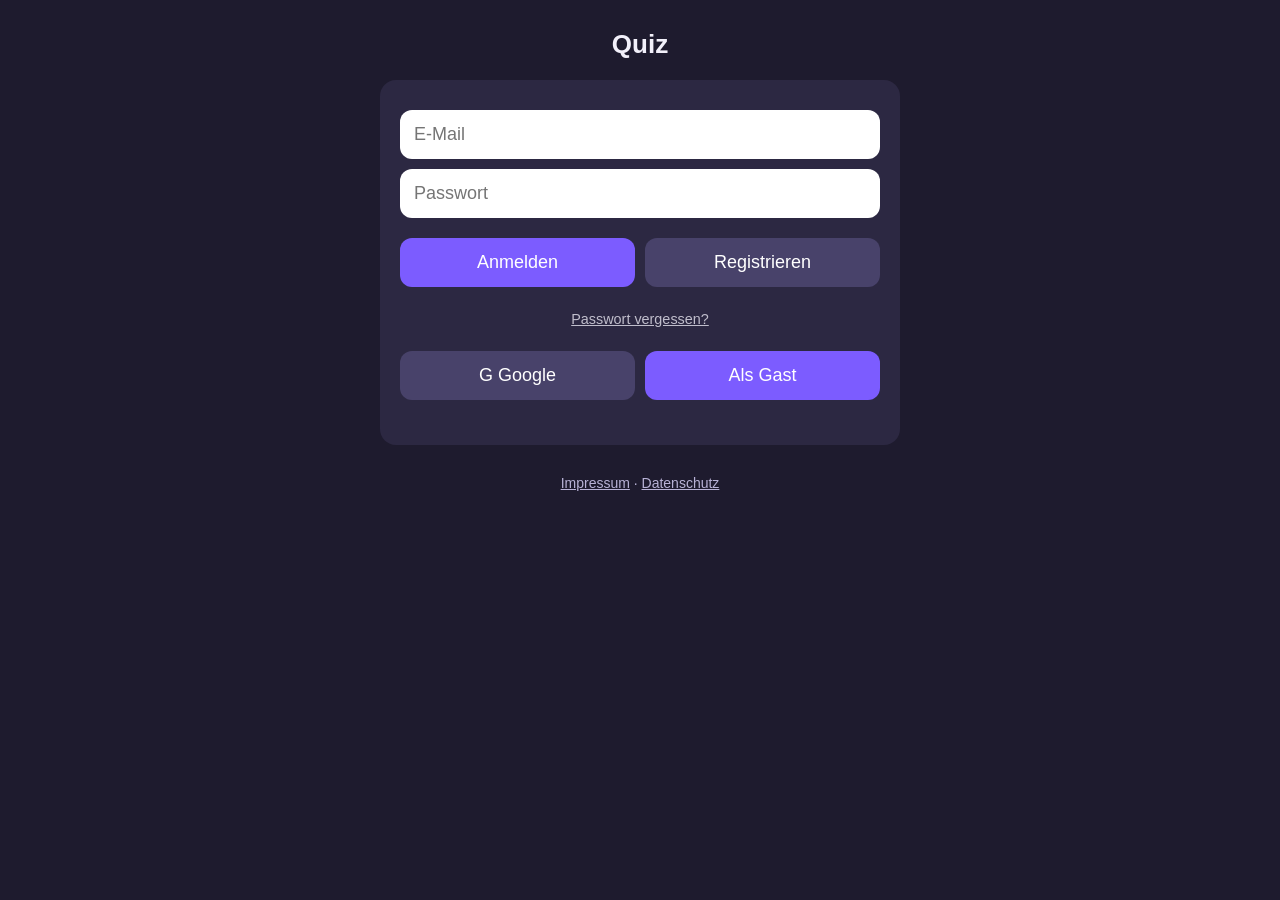
<file: index.html>
<!DOCTYPE html>
<html lang="de">
<head>
  <meta charset="utf-8">
  <meta name="viewport" content="width=device-width, initial-scale=1">
  <title>Die Tafelrunde – Quiz</title>
  <link rel="stylesheet" href="style.css">
  <!-- Als App installierbar (PWA) -->
  <link rel="manifest" href="manifest.webmanifest">
  <meta name="theme-color" content="#1e1b2e">
  <link rel="icon" type="image/png" href="bilder/icons/favicon-48.png">
  <link rel="apple-touch-icon" href="bilder/icons/apple-touch-icon.png">
  <meta name="apple-mobile-web-app-capable" content="yes">
  <meta name="apple-mobile-web-app-title" content="Tafelrunde">
</head>
<body>
  <!-- Kopfzeile: links Zurück, Mitte Titel (im Spiel mit i), rechts Pause und Einstellungen -->
  <header id="kopfzeile">
    <div class="kopf-links">
      <button id="knopf-zurueck-oben" class="kopf-knopf" title="Zurück" hidden>←</button>
    </div>
    <div class="kopf-mitte">
      <h1 id="kopf-titel">Quiz</h1>
      <button id="knopf-spiel-info" class="kopf-knopf info-knopf" title="Spielerklärung" hidden>i</button>
    </div>
    <div class="kopf-rechts">
      <button id="knopf-pause" class="kopf-knopf" title="Pause" hidden>⏸</button>
      <button id="knopf-ton" class="kopf-knopf" title="Ton & Vibration" hidden>⚙</button>
    </div>
  </header>

  <!-- Fenster für Infos, Pause und Einstellungen (liegt über allem) -->
  <div id="fenster" class="fenster-hintergrund" hidden>
    <div class="karte fenster">
      <h2 id="fenster-titel"></h2>
      <div id="fenster-inhalt"></div>
      <button id="fenster-schliessen">Schließen</button>
    </div>
  </div>

  <!-- Ladeanzeige -->
  <div id="laden" class="fenster-hintergrund" hidden>
    <div class="lade-kreis"></div>
    <p>Lädt …</p>
  </div>

  <!-- Bildschirm 1: Start / Anmelden -->
  <section id="start" class="bildschirm">
    <div class="karte">
      <input id="email" type="email" placeholder="E-Mail">
      <input id="passwort" type="password" placeholder="Passwort">
      <div class="reihe">
        <button id="knopf-anmelden">Anmelden</button>
        <button id="knopf-registrieren" class="zweitrangig">Registrieren</button>
      </div>
      <button id="knopf-passwort-vergessen" class="link-knopf">Passwort vergessen?</button>
      <div class="reihe">
        <button id="knopf-google" class="zweitrangig">G  Google</button>
        <button id="knopf-gast">Als Gast</button>
      </div>
      <p id="start-hinweis" class="hinweis"></p>
    </div>
  </section>

  <!-- Charakter wählen (kommt nach "Als Gast" und über Inventar → Outfits) -->
  <section id="charakter" class="bildschirm">
    <div class="karte">
      <div class="reihe name-reihe">
        <div id="charakter-name" class="name-feld"></div>
        <button id="knopf-neuer-name" class="zweitrangig klein" title="Neuer Name">🎲</button>
      </div>
      <p id="charakter-hinweis" class="hinweis"></p>
      <!-- Vorschau: großes Bild, Name, Tier, Spezialgebiet, Text -->
      <div id="charakter-vorschau" class="charakter-vorschau"></div>
      <button id="knopf-charakter-fertig">Los geht's</button>
      <div id="skin-bereich">
        <h3>Skins</h3>
        <div id="skin-liste" class="emote-gitter"></div>
      </div>
      <h3>Charaktere</h3>
      <div id="charakter-liste" class="charakter-gitter"></div>
    </div>
  </section>

  <!-- Startseite: Profilbild, Name, Quiz / Shop / Inventar -->
  <section id="home" class="bildschirm">
    <div class="karte">
      <div class="profil-kopf">
        <button id="knopf-profilbild" class="profilbild" title="Profil"></button>
        <div id="home-name" class="name-feld"></div>
      </div>
      <div class="dollar-anzeige"></div>
      <button id="knopf-quiz" class="gross">Quiz</button>
      <!-- Shop 70 % breit, Battlepass 30 % daneben -->
      <div class="reihe shop-reihe">
        <button id="knopf-shop" class="gross zweitrangig">🛒 Shop</button>
        <button id="knopf-battlepass" class="gross bp-knopf">⭐ Pass</button>
      </div>
      <button id="knopf-inventar" class="gross zweitrangig">Inventar</button>
      <button id="knopf-installieren" class="zweitrangig" hidden>📲 App installieren</button>
    </div>
  </section>

  <!-- Profil -->
  <section id="profil" class="bildschirm">
    <div class="karte">
      <div id="profil-figur" class="figur-gross"></div>
      <div class="reihe name-reihe">
        <h2 id="profil-name"></h2>
        <button id="knopf-name-aendern" class="zweitrangig klein" title="Name ändern">✏️</button>
      </div>
      <p id="profil-status" class="hinweis"></p>
      <div class="id-zeile">
        <span>Deine Spieler-ID: <strong id="profil-id"></strong></span>
        <button id="knopf-id-kopieren" class="zweitrangig klein">📋 Kopieren</button>
      </div>
      <button id="knopf-freunde-profil">👥 Freunde</button>
      <button id="knopf-profil-info" class="zweitrangig">Profilinformationen</button>
      <div id="profil-info" class="aufloesung" hidden></div>
      <button id="knopf-verbinden" class="zweitrangig">Account hier verbinden</button>
      <button id="knopf-einstellungen-profil" class="zweitrangig">Einstellungen</button>
      <button id="knopf-abmelden" class="zweitrangig">Abmelden</button>
      <p id="profil-hinweis" class="hinweis"></p>
    </div>
  </section>

  <!-- Einstellungen -->
  <section id="app-einstellungen" class="bildschirm">
    <div class="karte">
      <div id="ton-einstellungen"></div>
      <button id="knopf-profil-loeschen" class="gefahr">Konto löschen</button>
      <p class="hinweis">Löscht dein Konto mit allem, was dazugehört: Name, Charakter, Spielgeld,
        Inventar, Freunde, Statistik und Erfolge. Das geht nicht rückgängig.</p>
    </div>
  </section>

  <!-- Freunde -->
  <section id="freunde" class="bildschirm">
    <div class="karte">
      <div class="id-zeile">
        <span>Deine Spieler-ID: <strong class="eigene-id"></strong></span>
        <button id="knopf-id-kopieren-2" class="zweitrangig klein">📋</button>
      </div>
      <div class="reihe">
        <input id="freund-id-eingabe" type="text" placeholder="Spieler-ID deines Freundes" maxlength="9">
        <button id="knopf-freund-hinzufuegen" class="klein">+ Hinzufügen</button>
      </div>
      <button id="knopf-freundes-link" class="zweitrangig">🔗 Freundes-Link teilen</button>
      <p id="freunde-hinweis" class="hinweis"></p>
      <div id="freunde-liste"></div>
    </div>
  </section>

  <!-- Shop -->
  <section id="shop" class="bildschirm">
    <div class="karte">
      <div class="dollar-anzeige"></div>
      <div id="shop-liste"></div>
    </div>
  </section>

  <!-- Battlepass -->
  <section id="battlepass" class="bildschirm">
    <div class="karte">
      <div class="dollar-anzeige"></div>
      <p><strong id="bp-level"></strong></p>
      <div class="erfolg-balken"><div id="bp-balken"></div></div>
      <small id="bp-xp"></small>
      <button id="knopf-bp-kaufen" class="bp-knopf"></button>
      <p id="bp-hinweis" class="hinweis"></p>
      <button id="knopf-bp-alle" hidden>🎁 Alle abholen</button>
      <div class="bp-zeile bp-kopf"><div class="bp-nummer">Lvl</div><div>Gratis</div><div>⭐ Premium</div></div>
      <div id="bp-liste"></div>
    </div>
  </section>

  <!-- Inventar -->
  <section id="inventar" class="bildschirm">
    <div class="karte">
      <button id="knopf-outfits" class="gross">🎭 Charaktere & Skins</button>
      <div class="reihe">
        <button id="knopf-emotes" class="gross zweitrangig">😄 Emotes</button>
        <button id="knopf-sprueche" class="gross zweitrangig">💬 Sprüche</button>
      </div>
      <div class="reihe">
        <button id="knopf-haustiere" class="gross zweitrangig">🐾 Haustiere</button>
        <button id="knopf-erfolge" class="gross zweitrangig">🏆 Erfolge</button>
      </div>
    </div>
  </section>

  <!-- Emotes / Sprüche (gleicher Aufbau, Inhalt kommt aus inventar.js) -->
  <section id="sammlung" class="bildschirm">
    <div class="karte">
      <h2 id="sammlung-titel"></h2>
      <p id="sammlung-hinweis" class="hinweis"></p>
      <div id="sammlung-liste" class="sammlung-liste"></div>
    </div>
  </section>

  <!-- Erfolge -->
  <section id="erfolge" class="bildschirm">
    <div class="karte">
      <div id="erfolge-liste"></div>
    </div>
  </section>

  <!-- Box oben rechts, wenn ein Erfolg geschafft wurde -->
  <div id="erfolg-box" aria-live="polite"></div>

  <!-- Lobby-Auswahl -->
  <section id="menue" class="bildschirm">
    <div class="karte">
      <button id="knopf-lobby-erstellen">+ Lobby erstellen</button>
      <div class="reihe">
        <input id="lobby-code-eingabe" type="text" placeholder="Lobby-Code" maxlength="5">
        <button id="knopf-beitreten" class="zweitrangig">Beitreten</button>
      </div>
      <button id="knopf-daily" class="zweitrangig">Daily – Tägliche Fragen</button>
      <button id="knopf-freunde-menue" class="zweitrangig">👥 Freunde</button>
      <p id="menue-hinweis" class="hinweis"></p>
    </div>
  </section>

  <!-- Warteraum: wenn man einer Lobby beitritt -->
  <section id="warteraum" class="bildschirm">
    <div class="karte">
      <div class="lobby-code-box">
        <small>Lobby-Code</small>
        <strong id="warteraum-code"></strong>
        <div class="reihe">
          <button id="knopf-warteraum-code" class="zweitrangig">📋 Code</button>
          <button id="knopf-warteraum-link">🔗 Link teilen</button>
        </div>
      </div>
      <h3>Spieler</h3>
      <div id="warteraum-spieler"></div>
      <p id="warteraum-info" class="hinweis"></p>
    </div>
  </section>

  <!-- Bildschirm 3: Lobby-Einstellungen -->
  <section id="einstellungen" class="bildschirm">
    <div class="karte">
      <!-- Lobby-Code mit Kopieren und Einladungslink -->
      <div class="lobby-code-box">
        <small>Lobby-Code</small>
        <strong id="lobby-code"></strong>
        <div class="reihe">
          <button id="knopf-code-kopieren" class="zweitrangig">📋 Code</button>
          <button id="knopf-link-teilen">🔗 Link teilen</button>
        </div>
      </div>

      <h3>Spieler <span id="spieler-zahl"></span></h3>
      <div id="spieler-liste"></div>
      <p id="lobby-hinweis" class="hinweis"></p>

      <!-- Aufklappbar: Spieleinstellungen -->
      <details class="aufklapp" open>
        <summary>Spieleinstellungen</summary>
        <div class="stepper-zeile"><span>Zeit pro Frage</span><div class="stepper" data-wert="sekunden"></div></div>
        <div class="stepper-zeile"><span>Spieleranzahl</span><div class="stepper" data-wert="maxSpieler"></div></div>
        <label class="modus-schalter">
          <span>Feste Rundenanzahl</span>
          <input id="modus-schalter" type="checkbox" class="schalter">
          <span>Punkte bis Sieg</span>
        </label>
        <div class="reihe modus-werte">
          <div id="block-runden" class="modus-block"><div class="stepper" data-wert="runden"></div><small>Runden</small></div>
          <div id="block-punkte" class="modus-block"><div class="stepper" data-wert="zielPunkte"></div><small>Punkte</small></div>
        </div>
      </details>

      <!-- Aufklappbar: Kategorien mit Casual/Schwer -->
      <details class="aufklapp" open>
        <summary>Kategorien</summary>
        <p class="hinweis">Antippen wählt eine Kategorie an oder ab. Darunter stellst du Casual oder Schwer ein.
          Casual: nur leichte Fragen. Schwer: gemischt – auf 2 schwere kommt 1 leichte Frage.</p>
        <div id="kategorien" class="kategorie-gitter"></div>
      </details>

      <button id="knopf-freund-einladen" class="gross zweitrangig">👥 Freund einladen</button>
      <p class="hinweis">Mit Freunden online spielen kommt mit dem Account-System (Supabase). Bis dahin spielst du allein.</p>
      <button id="knopf-spiel-starten">Spiel starten</button>
    </div>
  </section>

  <!-- Bildschirm 4: Spiel -->
  <section id="spiel" class="bildschirm">
    <p id="spiel-info"></p>
    <p id="punkte">Punkte: 0</p>
    <div id="timer"><div id="timer-balken"></div></div>
    <p id="timer-zahl"></p>
    <div id="spielfeld"></div>
  </section>

  <!-- Bildschirm 5: Ergebnis -->
  <section id="ergebnis" class="bildschirm">
    <div class="karte">
      <div id="treppchen"></div>
      <h2 id="ergebnis-text"></h2>
      <p id="ergebnis-belohnung" class="belohnung"></p>
      <h3>Alle Fragen</h3>
      <div id="rueckblick"></div>
      <button id="knopf-nochmal">Nochmal spielen</button>
      <button id="knopf-zum-menue" class="zweitrangig">Zur Startseite</button>
    </div>
  </section>

  <!-- Fußzeile mit rechtlichen Seiten (Text kommt später aus einem Generator) -->
  <footer class="fusszeile">
    <a href="impressum.html">Impressum</a> · <a href="datenschutz.html">Datenschutz</a>
  </footer>

  <script src="oberflaeche.js"></script>
  <script src="ton.js"></script>
  <script src="lib/supabase.js"></script>
  <script src="datenbank.js"></script>
  <script>const spiele = {};</script>
  <script src="spiele/multiple-choice.js"></script>
  <script src="spiele/wahr-falsch.js"></script>
  <script src="spiele/schaetzfrage.js"></script>
  <script src="spiele/reihenfolge.js"></script>
  <script src="spiele/kaertchen.js"></script>
  <script src="spiele/entweder-oder.js"></script>
  <script src="spiele/mathe.js"></script>
  <script src="main.js"></script>
  <script src="profil.js"></script>
  <script src="erfolge.js"></script>
  <script src="sammlung.js"></script>
  <script src="charaktere.js"></script>
  <script src="inventar.js"></script>
  <script src="wirtschaft.js"></script>
  <script src="lobby.js"></script>
  <script src="konto.js"></script>
  <script src="mehrspieler.js"></script>
  <script src="einstellungen.js"></script>
  <script src="bildschirme.js"></script>
  <script src="pwa.js"></script>
</body>
</html>
</file>
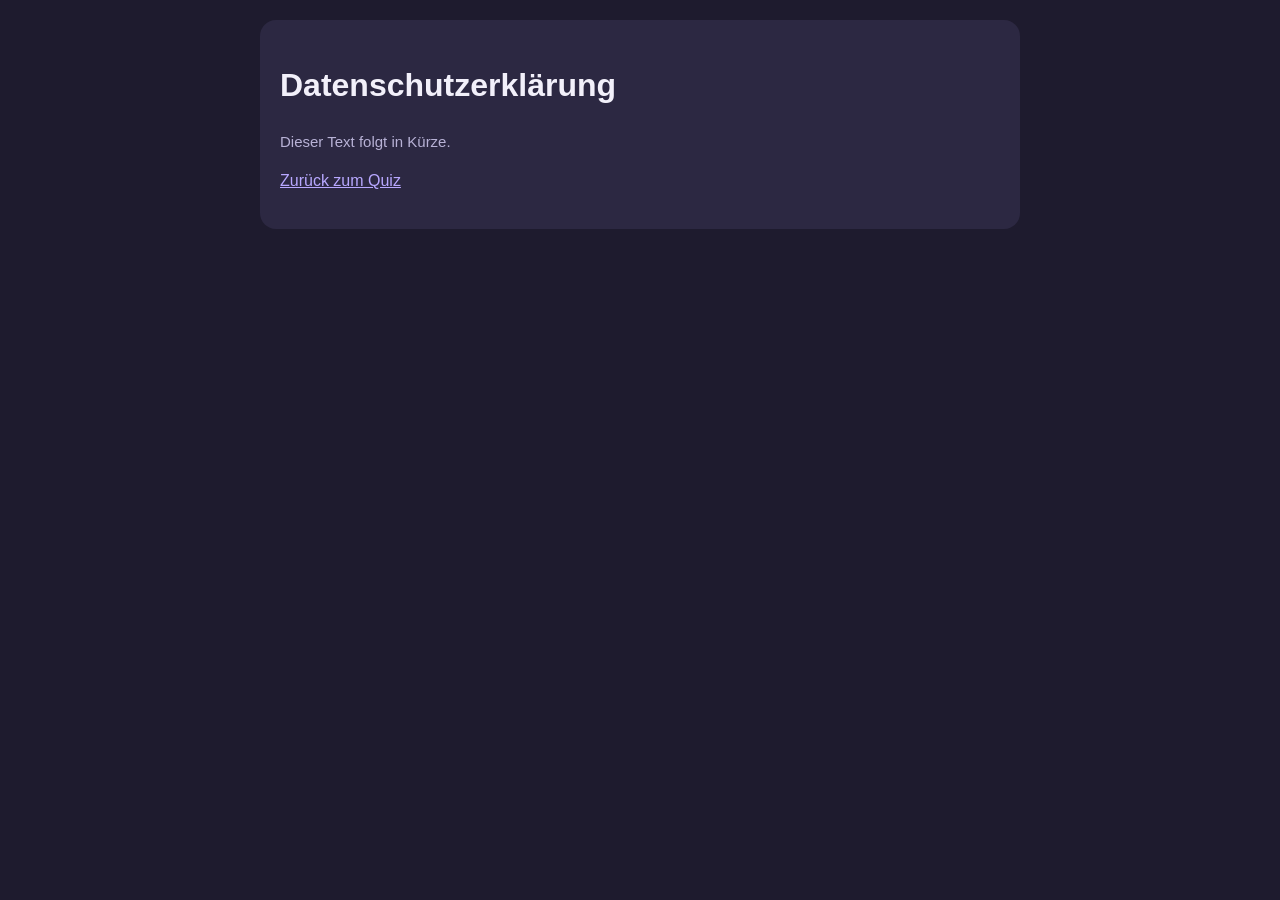
<file: datenschutz.html>
<!DOCTYPE html>
<html lang="de">
<head>
  <meta charset="utf-8">
  <meta name="viewport" content="width=device-width, initial-scale=1">
  <title>Datenschutzerklärung – Die Tafelrunde</title>
  <link rel="stylesheet" href="style.css">
</head>
<body>
  <div class="karte rechtstext">
    <h1>Datenschutzerklärung</h1>

    <!-- PLATZHALTER: Hier kommt später der Text aus dem Generator hinein
         (z. B. datenschutz-generator.de oder e-recht24.de).
         Einfach alles zwischen diesen Kommentaren ersetzen. -->
    <p class="hinweis">Dieser Text folgt in Kürze.</p>
    <!-- ENDE PLATZHALTER -->

    <p><a href="index.html">Zurück zum Quiz</a></p>
  </div>
</body>
</html>
</file>
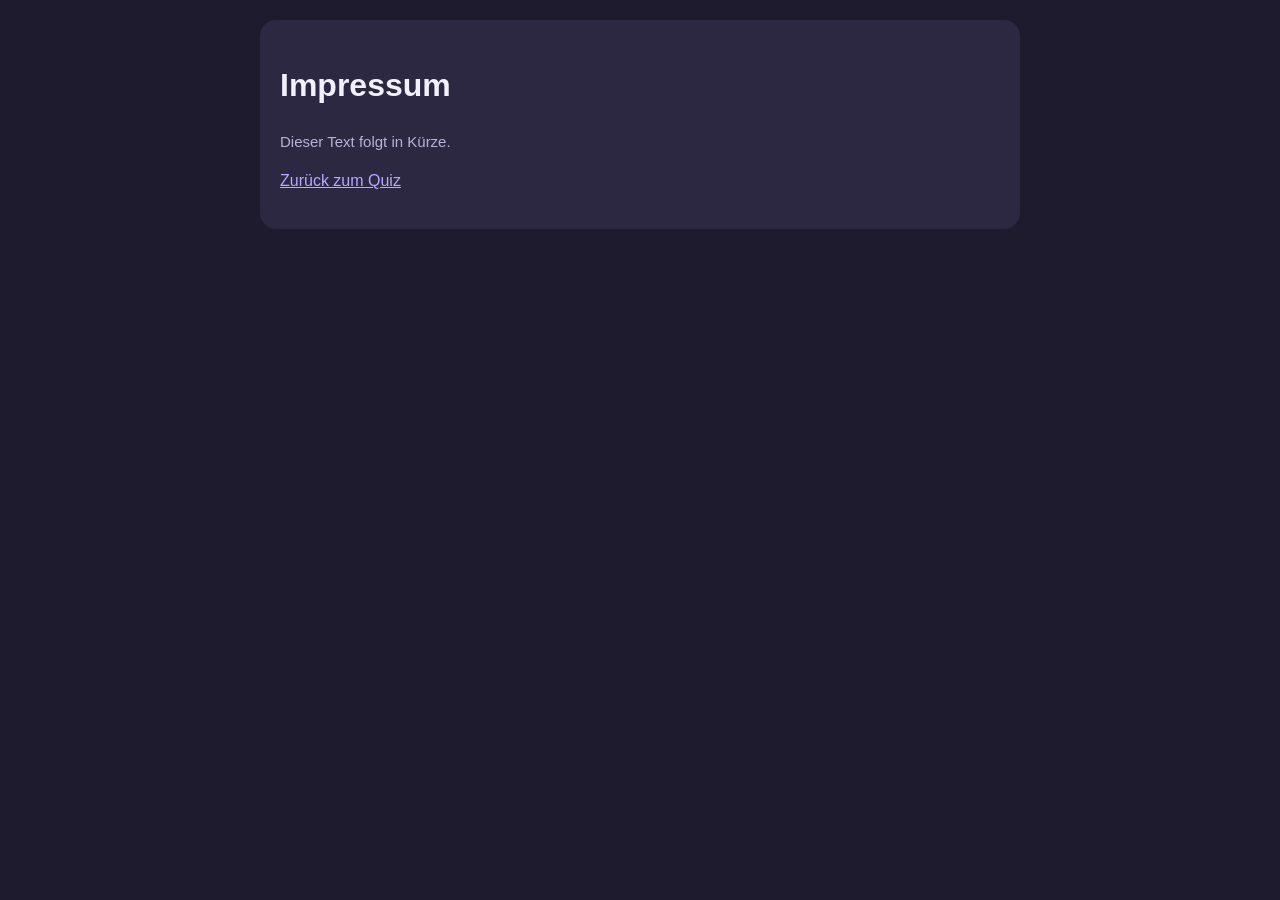
<file: impressum.html>
<!DOCTYPE html>
<html lang="de">
<head>
  <meta charset="utf-8">
  <meta name="viewport" content="width=device-width, initial-scale=1">
  <title>Impressum – Die Tafelrunde</title>
  <link rel="stylesheet" href="style.css">
</head>
<body>
  <div class="karte rechtstext">
    <h1>Impressum</h1>

    <!-- PLATZHALTER: Hier kommt später der Text aus dem Generator hinein
         (z. B. datenschutz-generator.de oder e-recht24.de).
         Einfach alles zwischen diesen Kommentaren ersetzen. -->
    <p class="hinweis">Dieser Text folgt in Kürze.</p>
    <!-- ENDE PLATZHALTER -->

    <p><a href="index.html">Zurück zum Quiz</a></p>
  </div>
</body>
</html>
</file>
<file: style.css>
body {
  font-family: sans-serif;
  text-align: center;
  margin: 0;
  padding: 20px 16px;
  background: #1e1b2e;
  color: #f2f0fa;
}

/* Versteckte Elemente wirklich verstecken (auch Knöpfe) */
[hidden] { display: none !important; }

/* Kopfzeile: links Zurück, Mitte Titel, rechts Knöpfe */
#kopfzeile { display: grid; grid-template-columns: 1fr auto 1fr; align-items: center; max-width: 520px; margin: 0 auto 12px; min-height: 48px; }
.kopf-links { justify-self: start; }
.kopf-rechts { justify-self: end; display: flex; gap: 6px; }
.kopf-mitte { display: flex; align-items: center; gap: 8px; }
#kopf-titel { margin: 0; font-size: 26px; }
button.kopf-knopf { width: 44px; height: 44px; padding: 0; margin: 0; font-size: 22px; background: #48426a; border-radius: 50%; }
button.info-knopf { width: 28px; height: 28px; font-size: 16px; font-weight: bold; font-style: italic; font-family: serif; }

/* Fenster über allem (Infos, Pause, Einstellungen) */
.fenster-hintergrund { position: fixed; inset: 0; background: rgba(10, 8, 20, 0.75); z-index: 20; display: flex; flex-direction: column; align-items: center; justify-content: center; padding: 16px; }
.fenster { max-width: 420px; width: 100%; box-sizing: border-box; animation: hereingleiten 0.25s ease-out; }
.fenster p { white-space: pre-line; }

/* Ein/Aus-Schalter (Ton, Musik, Vibration) */
.schalter-zeile { display: flex; align-items: center; justify-content: space-between; background: #48426a; border-radius: 12px; padding: 12px 14px; margin: 8px 0; text-align: left; }
input.schalter { appearance: none; -webkit-appearance: none; width: 52px; height: 30px; border-radius: 15px; background: #2c2842; position: relative; cursor: pointer; transition: background 0.2s; }
input.schalter::after { content: ""; position: absolute; top: 3px; left: 3px; width: 24px; height: 24px; border-radius: 50%; background: #f2f0fa; transition: transform 0.2s; }
input.schalter:checked { background: #2fb36d; }
input.schalter:checked::after { transform: translateX(22px); }

/* Ladeanzeige: drehender Kreis */
.lade-kreis { width: 48px; height: 48px; border: 5px solid #48426a; border-top-color: #f5c542; border-radius: 50%; animation: drehen 0.8s linear infinite; }
@keyframes drehen { to { transform: rotate(360deg); } }

/* Nur der Bildschirm mit der Klasse "aktiv" ist sichtbar */
.bildschirm { display: none; max-width: 520px; margin: 0 auto; }
.bildschirm.aktiv { display: block; animation: einblenden 0.3s ease-out; }

.karte {
  background: #2c2842;
  border-radius: 16px;
  padding: 20px;
}

button, input[type="text"], input[type="email"], input[type="password"] {
  display: block;
  width: 100%;
  box-sizing: border-box;
  margin: 10px 0;
  padding: 14px;
  font-size: 18px;
  border-radius: 12px;
  border: none;
}

button {
  background: #7c5cff;
  color: white;
  cursor: pointer;
  /* weicher Übergang für die Klick-Animation */
  transition: transform 0.1s, filter 0.1s;
}
/* Beim Drücken wird der Knopf kurz kleiner und heller */
button:active { transform: scale(0.94); filter: brightness(1.2); }
button.zweitrangig { background: #48426a; }
button:disabled { opacity: 0.5; }

/* Mehrere Elemente nebeneinander */
.reihe { display: flex; gap: 10px; }
.reihe > * { flex: 1; }

.auswahl {
  display: block;
  background: #48426a;
  border-radius: 12px;
  padding: 12px;
  margin: 6px 0;
  text-align: left;
}

#kategorien { display: grid; grid-template-columns: 1fr 1fr; gap: 6px; }

input[type="range"] { width: 100%; }

.hinweis { color: #b8b2d6; font-size: 15px; }

/* Nach der Antwort: richtig = grün (pulsiert), falsch = rot (wackelt) */
button.richtig { background: #2fb36d; opacity: 1; animation: pulsieren 0.4s ease-out; }
button.falsch { background: #e5484d; opacity: 1; animation: wackeln 0.4s ease-out; }

/* Haken bzw. Kreuz rechts an der Antwort */
#spielfeld button, #spielfeld .sortier-ergebnis, .mathe-anzeige { position: relative; }
#spielfeld .richtig::after, #spielfeld .falsch::after {
  position: absolute; right: 12px; top: 50%; transform: translateY(-50%);
  font-weight: bold; font-size: 20px; animation: einblenden 0.3s;
}
#spielfeld .richtig::after { content: "✓"; }
#spielfeld .falsch::after { content: "✗"; }
#spielfeld .kaertchen.richtig::after, #spielfeld .kaertchen.falsch::after { right: 6px; top: 12px; font-size: 14px; }

/* Intro vor jeder Runde */
.intro-karte { background: #2c2842; border: 2px solid #f5c542; border-radius: 16px; padding: 30px 20px; margin-top: 20px; animation: hereingleiten 0.4s ease-out; }
.intro-karte h2 { font-size: 30px; margin: 0 0 10px; }

/* Frage blendet weich aus, bevor die nächste kommt */
#spielfeld { transition: opacity 0.3s, transform 0.3s; }
#spielfeld.ausblenden { opacity: 0; transform: translateY(-12px); }

/* Punkte hüpfen kurz, wenn man einen Punkt bekommt */
#punkte.hochzaehlen { animation: hochzaehlen 0.5s ease-out; }

/* Auflösung (Schätzfrage, Reihenfolge) */
.aufloesung {
  background: #2c2842;
  border-radius: 12px;
  padding: 12px 16px;
  margin: 12px 0;
  text-align: left;
  white-space: pre-line;  /* Zeilenumbrüche im Text anzeigen */
}

/* Schätzfrage: Eingabefeld mit Einheit daneben */
.schaetz-reihe { align-items: center; }
.schaetz-reihe .einheit { flex: 0 0 auto; color: #b8b2d6; }
input.schaetz-eingabe { font-size: 24px; text-align: center; }
input.richtig { background: #2fb36d; color: white; }
input.teilweise { background: #f5c542; color: #1e1b2e; }
input.falsch { background: #e5484d; color: white; }

/* Reihenfolge: Antworten mit Platznummer */
button.sortier-knopf { background: #48426a; text-align: left; display: flex; gap: 10px; }
button.sortier-knopf.gewaehlt { background: #7c5cff; }
.sortier-knopf .platz { min-width: 28px; font-weight: bold; }
.sortier-ergebnis { border-radius: 12px; padding: 12px 14px; margin: 8px 0; text-align: left; }
.sortier-ergebnis.richtig { background: #2fb36d; }
.sortier-ergebnis.teilweise { background: #f5c542; color: #1e1b2e; }
.sortier-ergebnis.falsch { background: #e5484d; }

/* Kärtchen: 3 nebeneinander */
.kaertchen-gitter { display: grid; grid-template-columns: repeat(3, 1fr); gap: 8px; }
button.kaertchen { margin: 0; padding: 10px 6px; font-size: 15px; min-height: 60px; background: #48426a; }
button.kaertchen.richtig { background: #2fb36d; }
button.kaertchen.falsch { background: #e5484d; }
button.kaertchen.verpasst { opacity: 1; box-shadow: inset 0 0 0 3px #2fb36d; }

/* Entweder oder: Aussage groß in der Mitte, zwei Knöpfe nebeneinander */
.eo-bereich.neu { animation: hereingleiten 0.3s ease-out; }
.eo-aussage { background: #2c2842; border-radius: 12px; padding: 20px 14px; margin: 10px 0; font-size: 20px; font-weight: bold; }
.eo-meldung { font-weight: bold; }

/* Mathe: Aufgabe, Anzeige und Tastenfeld */
.mathe-aufgabe { font-size: 32px; }
.mathe-anzeige { background: #f2f0fa; color: #1e1b2e; border-radius: 12px; padding: 12px; font-size: 32px; font-weight: bold; min-height: 40px; margin: 10px auto; max-width: 260px; }
.mathe-anzeige.richtig { background: #2fb36d; color: white; }
.mathe-anzeige.falsch { background: #e5484d; color: white; }
.tastenfeld { display: grid; grid-template-columns: repeat(3, 1fr); gap: 8px; max-width: 320px; margin: 0 auto; }
.tastenfeld button { margin: 0; font-size: 24px; padding: 16px 0; }
.tastenfeld button.ok { background: #2fb36d; }

/* ===== Startseite, Profil, Charakter ===== */
button.gross { padding: 22px; font-size: 22px; font-weight: bold; }
button.klein { flex: 0 0 auto; width: auto; padding: 10px 14px; }
.name-feld { background: #48426a; border-radius: 12px; padding: 12px; font-weight: bold; text-align: left; }
.name-reihe { align-items: center; }
.profil-kopf { display: flex; align-items: center; gap: 12px; margin-bottom: 10px; }
.profil-kopf .name-feld { flex: 1; }
button.profilbild { width: 64px; height: 64px; padding: 0; margin: 0; border-radius: 50%; background: #48426a; overflow: hidden; flex: 0 0 auto; border: 3px solid #7c5cff; }
.profilbild svg { width: 100%; height: 100%; }
.figur-gross svg { width: 100%; max-width: 150px; height: auto; display: block; margin: 0 auto; }
.charakter-bereich { display: flex; gap: 12px; align-items: center; margin: 12px 0; }
.charakter-bereich > * { flex: 1; }
.pfeil-reihe { display: flex; align-items: center; gap: 6px; margin: 6px 0; }
button.pfeil { width: 40px; flex: 0 0 40px; padding: 8px 0; margin: 0; }
.teil-name { flex: 1; font-size: 14px; line-height: 1.2; }
.teil-name small { color: #b8b2d6; }
.kommt-bald { font-size: 22px; margin: 40px 0; }
/* Sammlung: Emotes als Gitter, Sprüche als Liste, Rahmenfarbe nach Seltenheit */
.emote-gitter { display: grid; grid-template-columns: repeat(3, 1fr); gap: 8px; }
.sammel-karte { margin: 6px 0; background: #48426a; border: 3px solid #8a84a8; padding: 10px 6px; }
.emote-gitter .sammel-karte { margin: 0; }
.sammel-karte small { display: block; color: #d8d4ec; font-size: 12px; margin-top: 4px; }
.sammel-bild { font-size: 40px; height: 56px; display: flex; align-items: center; justify-content: center; }
.sammel-bild img { max-width: 56px; max-height: 56px; }
.sammel-name { font-size: 15px; }
.seltenheit-selten { border-color: #3b82f6; }
.seltenheit-episch { border-color: #a855f7; }
.seltenheit-legendär { border-color: #f5c542; }
.sammel-karte.ausgeruestet { background: #7c5cff; }
.sammel-karte.gesperrt { opacity: 0.45; filter: grayscale(0.8); }

button.gefahr { background: #e5484d; }

/* Lobby, Spieler-ID und Freunde */
.id-zeile { display: flex; align-items: center; justify-content: space-between; gap: 8px; background: #48426a; border-radius: 12px; padding: 6px 6px 6px 12px; margin: 10px 0; }
.id-zeile button { margin: 0; }
.lobby-code-box { background: #48426a; border-radius: 14px; padding: 12px; margin-bottom: 10px; }
.lobby-code-box strong { display: block; font-size: 34px; letter-spacing: 6px; margin: 4px 0; }
.lobby-code-box button { margin: 6px 0 0; }
.spieler-zeile { display: flex; align-items: center; gap: 10px; background: #48426a; border-radius: 12px; padding: 6px 10px; margin: 6px 0; text-align: left; }
.spieler-zeile > span { flex: 1; }
.spieler-zeile button { margin: 0; }
.spieler-zeile.frei { opacity: 0.45; border: 2px dashed #8a84a8; background: none; padding: 12px; }
.spieler-bild { width: 40px; height: 40px; border-radius: 50%; overflow: hidden; background: #2c2842; flex: 0 0 auto; }
.spieler-bild svg { width: 100%; height: 100%; }

/* Spielgeld, Shop und Battlepass */
.dollar-anzeige { text-align: right; font-weight: bold; color: #f5c542; margin: 4px 0; }
.shop-reihe > :first-child { flex: 7; }
.shop-reihe > :last-child { flex: 3; }
button.bp-knopf { background: linear-gradient(135deg, #f5c542, #e8962e); color: #1e1b2e; }
.shop-karte { display: flex; flex-direction: column; border-radius: 12px; }
.shop-karte button { margin: 8px 0 0; padding: 8px; font-size: 15px; }
.belohnung { color: #f5c542; font-weight: bold; white-space: pre-line; }
#bp-balken { height: 100%; background: #f5c542; }
.bp-zeile { display: grid; grid-template-columns: 44px 1fr 1fr; gap: 6px; align-items: center; margin: 6px 0; opacity: 0.6; }
.bp-zeile.erreicht, .bp-kopf { opacity: 1; }
.bp-kopf { font-size: 14px; color: #b8b2d6; }
.bp-nummer { font-weight: bold; }
button.bp-feld { margin: 0; padding: 10px 4px; font-size: 14px; background: #48426a; }
button.bp-feld.premium { background: #5a4a2a; }
button.bp-feld.abholbar { background: #2fb36d; animation: leuchten 1.4s ease-in-out infinite; }
button.bp-feld.abgeholt { opacity: 0.6; }

/* Haustier sitzt unten rechts neben dem Charakter */
.figur-gross { position: relative; }
.haustier { position: absolute; right: 0; bottom: 0; font-size: 42px; }
.haustier img { width: 56px; height: 56px; }
.fusszeile { margin-top: 30px; font-size: 14px; color: #b8b2d6; }
.fusszeile a { color: #b8b2d6; }

/* ===== Lobby: aufklappbare Bereiche, < Zahl >, Kategorie-Cards ===== */
details.aufklapp { background: #48426a; border-radius: 14px; padding: 4px 12px; margin: 10px 0; text-align: left; }
details.aufklapp > summary { font-size: 20px; font-weight: bold; padding: 10px 0; cursor: pointer; list-style: none; }
details.aufklapp > summary::-webkit-details-marker { display: none; }
details.aufklapp > summary::before { content: "›"; display: inline-block; width: 22px; transition: transform 0.2s; }
details.aufklapp[open] > summary::before { transform: rotate(90deg); }
.stepper-zeile { display: flex; align-items: center; justify-content: space-between; gap: 10px; margin: 8px 0; }
.stepper { display: flex; align-items: center; gap: 6px; }
button.stepper-knopf { width: 44px; height: 44px; padding: 0; margin: 0; font-size: 22px; background: #2c2842; }
.stepper-wert { min-width: 64px; text-align: center; font-size: 20px; font-weight: bold; background: #2c2842; border-radius: 10px; padding: 9px 6px; }
.modus-schalter { display: flex; align-items: center; justify-content: space-between; gap: 8px; margin: 16px 0 8px; font-weight: bold; }
.modus-werte { margin-bottom: 10px; }
.modus-block { display: flex; flex-direction: column; align-items: center; gap: 4px; transition: opacity 0.2s; }
.modus-block.inaktiv { opacity: 0.35; pointer-events: none; }
.kategorie-gitter { display: grid; grid-template-columns: 1fr 1fr; gap: 12px; margin-bottom: 10px; }
button.kategorie-karte { position: relative; margin: 0; padding: 10px 8px 6px; background: #2c2842; border: 3px solid transparent; display: flex; flex-direction: column; align-items: center; }
button.kategorie-karte.an { border-color: #7c5cff; }
button.kategorie-karte:not(.an) { opacity: 0.5; }
.kat-name { font-weight: bold; font-size: 16px; }
.kat-bild { font-size: 46px; line-height: 1.2; }
.kat-haken { position: absolute; top: 6px; right: 6px; width: 24px; height: 24px; border-radius: 6px; border: 2px solid #f2f0fa; font-size: 16px; line-height: 22px; }
button.kategorie-karte.an .kat-haken { background: #2fb36d; border-color: #2fb36d; }
.schwierigkeit-schalter { display: flex; align-items: center; justify-content: center; gap: 6px; margin-top: 6px; font-size: 13px; }
.schwierigkeit-schalter.inaktiv { opacity: 0.35; }
.schwierigkeit-schalter input.schalter:checked { background: #e5484d; }
.einladen-knoepfe { display: grid; grid-template-columns: 1fr 1fr; gap: 8px; margin-top: 12px; }
.einladen-knoepfe button { margin: 0; font-size: 15px; padding: 12px 6px; }
.einladen-knoepfe button:first-child { grid-row: span 2; }
.freundes-liste { max-height: 40vh; overflow-y: auto; }

/* ===== Tier-Charaktere ===== */
/* Das Bild ist 1em groß – die Größe kommt also von der Schriftgröße des Kästchens drumherum */
.avatar { width: 1em; height: 1em; border-radius: 50%; border: 0.05em solid transparent; box-sizing: border-box;
  display: flex; align-items: center; justify-content: center; position: relative; margin: 0 auto; }
.avatar-tier { font-size: 0.6em; line-height: 1; }
.avatar-tier img { width: 1.4em; height: 1.4em; object-fit: contain; }
.avatar-extra { position: absolute; top: -0.02em; right: -0.02em; font-size: 0.28em; }
.figur-gross { font-size: 130px; }
button.profilbild { font-size: 58px; border: none; background: none; }
.spieler-bild { font-size: 40px; overflow: visible; background: none; }
.karten-bild { font-size: 64px; margin-bottom: 4px; }
.charakter-vorschau { display: flex; gap: 14px; align-items: center; text-align: left; margin: 10px 0; }
.charakter-vorschau .figur-gross { flex: 0 0 auto; }
.charakter-infos small { display: block; color: #b8b2d6; margin: 2px 0 6px; }
.charakter-infos p { margin: 0; }
.charakter-gitter { display: grid; grid-template-columns: repeat(4, 1fr); gap: 8px; }
button.charakter-karte { margin: 0; padding: 8px 4px; background: #48426a; border: 3px solid transparent; }
button.charakter-karte .karten-bild { font-size: 52px; }
button.charakter-karte small { display: block; font-size: 12px; line-height: 1.2; }
button.charakter-karte.gewaehlt { border-color: #f5c542; background: #5a4f8a; }
button.charakter-karte.gesperrt { opacity: 0.45; filter: grayscale(0.8); }
.shop-karte.gekauft { opacity: 0.6; }
.shop-detail .detail-bild { font-size: 150px; }
.shop-detail .sammel-bild.detail-bild { font-size: 90px; height: auto; }
.detail-text { font-style: italic; font-size: 18px; }
@media (max-width: 420px) {
  .charakter-gitter { grid-template-columns: repeat(3, 1fr); }
  .figur-gross { font-size: 100px; }
}

/* Erfolge-Liste */
.erfolg-eintrag { background: #48426a; border-radius: 12px; padding: 12px 14px; margin: 8px 0; text-align: left; opacity: 0.75; }
.erfolg-eintrag.geschafft { opacity: 1; border-left: 5px solid #2fb36d; }
.erfolg-eintrag p { margin: 4px 0 8px; }
.erfolg-balken { height: 8px; background: #2c2842; border-radius: 4px; overflow: hidden; margin-bottom: 4px; }
.erfolg-balken > div { height: 100%; background: #f5c542; }

/* Erfolg-Box oben rechts */
#erfolg-box { position: fixed; top: 12px; right: 12px; z-index: 10; display: flex; flex-direction: column; gap: 8px; }
.erfolg-meldung {
  display: flex; align-items: center; gap: 12px;
  background: #2c2842; border: 2px solid #f5c542; border-radius: 14px;
  padding: 10px 14px; max-width: 280px; text-align: left;
  box-shadow: 0 6px 20px rgba(0, 0, 0, 0.4);
  animation: reinGleiten 0.4s ease-out;
}
.erfolg-meldung.weg { animation: rausGleiten 0.5s ease-in forwards; }
.erfolg-text small { color: #f5c542; display: block; }
.erfolg-haken { display: flex; flex-direction: column; align-items: center; font-size: 12px; color: #2fb36d; font-weight: bold; }
.erfolg-haken svg { width: 36px; height: 36px; }
.erfolg-haken circle { fill: none; stroke: #2fb36d; stroke-width: 4; stroke-dasharray: 150; stroke-dashoffset: 150; animation: zeichnen 0.5s 0.6s ease-out forwards; }
.erfolg-haken path { fill: none; stroke: #2fb36d; stroke-width: 5; stroke-linecap: round; stroke-linejoin: round; stroke-dasharray: 40; stroke-dashoffset: 40; animation: zeichnen 0.3s 1.1s ease-out forwards; }
.erfolg-haken span { opacity: 0; animation: einblenden 0.3s 1.3s forwards; }

/* Infobox mit Extra-Fakt nach der Antwort */
.infobox {
  background: #2c2842;
  border-left: 5px solid #f5c542;
  border-radius: 12px;
  padding: 12px 16px;
  margin: 14px 0 4px;
  text-align: left;
}
.infobox p { margin: 6px 0 0; }

/* Siegertreppchen auf dem Endbildschirm */
#treppchen { display: flex; align-items: flex-end; justify-content: center; gap: 8px; margin-bottom: 10px; }
.stufe { flex: 1; max-width: 140px; animation: hereingleiten 0.5s ease-out backwards; }
.stufe .name { font-weight: bold; }
.stufe .punktzahl { font-size: 14px; color: #b8b2d6; margin-bottom: 6px; }
.stufe .block { background: #48426a; border-radius: 10px 10px 0 0; font-size: 28px; font-weight: bold; padding-top: 10px; }
.platz1 .block { height: 110px; background: #f5c542; color: #1e1b2e; }
.platz2 .block { height: 80px; background: #b8c2d6; color: #1e1b2e; }
.platz3 .block { height: 60px; background: #cd8a4f; color: #1e1b2e; }
.platz1 { animation-delay: 0.3s; }
.platz3 { animation-delay: 0.15s; }

/* Rückblick: alle Fragen zum Aufklappen */
#rueckblick { text-align: left; }
#rueckblick details { background: #48426a; border-radius: 12px; padding: 10px 14px; margin: 8px 0; border-left: 5px solid #e5484d; }
#rueckblick details.richtig { border-left-color: #2fb36d; }
#rueckblick details.teilweise { border-left-color: #f5c542; }
#rueckblick summary { cursor: pointer; list-style: none; display: flex; gap: 8px; }
#rueckblick summary::-webkit-details-marker { display: none; }
#rueckblick .info-symbol { margin-left: auto; color: #f5c542; font-size: 20px; }
#rueckblick p { margin: 8px 0 0; color: #dcd8f0; }

/* Timer-Balken über der Frage */
#timer { display: none; height: 10px; background: #48426a; border-radius: 5px; overflow: hidden; }
#timer-balken { height: 100%; width: 100%; background: #4cd38a; transition: background 0.3s, width 0.1s linear; }
#timer-balken.knapp { background: #ff5c7a; }
#timer-zahl { margin: 6px 0; color: #b8b2d6; }

/* Neue Fragen und Antwort-Knöpfe gleiten von unten herein */
#spielfeld > * { animation: hereingleiten 0.3s ease-out backwards; }
#spielfeld > :nth-child(2) { animation-delay: 0.05s; }
#spielfeld > :nth-child(3) { animation-delay: 0.1s; }
#spielfeld > :nth-child(4) { animation-delay: 0.15s; }
#spielfeld > :nth-child(5) { animation-delay: 0.2s; }

@keyframes einblenden {
  from { opacity: 0; }
  to { opacity: 1; }
}
@keyframes hereingleiten {
  from { opacity: 0; transform: translateY(12px); }
  to { opacity: 1; transform: translateY(0); }
}
@keyframes pulsieren {
  50% { transform: scale(1.05); }
}
@keyframes wackeln {
  20%, 60% { transform: translateX(-8px); }
  40%, 80% { transform: translateX(8px); }
}
@keyframes hochzaehlen {
  40% { transform: scale(1.3); color: #4cd38a; }
}
@keyframes reinGleiten {
  from { transform: translateX(120%); }
  to { transform: translateX(0); }
}
@keyframes rausGleiten {
  to { transform: translateX(120%); opacity: 0; }
}
@keyframes zeichnen {
  to { stroke-dashoffset: 0; }
}

/* Seiten Impressum und Datenschutz */
.rechtstext { max-width: 720px; margin: 0 auto; text-align: left; line-height: 1.5; }
.rechtstext a { color: #b8a8ff; }
@keyframes leuchten {
  50% { box-shadow: 0 0 14px 2px #4cd38a; }
}

/* Unauffälliger Text-Knopf (z. B. "Passwort vergessen?") */
button.link-knopf {
  background: none;
  border: none;
  box-shadow: none;
  color: inherit;
  opacity: 0.75;
  text-decoration: underline;
  font-size: 0.9em;
  padding: 4px;
  min-height: 0;
}

/* Freundesliste: grüner Punkt = online */
.online-punkt {
  display: inline-block;
  width: 0.6em;
  height: 0.6em;
  border-radius: 50%;
  background: #6b6880;
  margin-right: 0.4em;
  vertical-align: middle;
}
.online-punkt.online {
  background: #34d17a;
  box-shadow: 0 0 6px #34d17a;
}
.freund-name {
  flex: 1;
}
#freunde-liste h3 {
  margin: 14px 0 6px;
  font-size: 1em;
}

/* Online: Punkte aller Spieler nach einer Frage */
.runden-rangliste {
  margin: 12px 0;
  display: grid;
  gap: 4px;
}
.rang-zeile {
  padding: 6px 10px;
  border-radius: 10px;
  background: rgba(255, 255, 255, 0.06);
  text-align: left;
}
.rang-zeile.ich {
  background: rgba(124, 92, 255, 0.25);
  font-weight: bold;
}

/* Online-Kärtchen: wer ist dran, wer hat welches Kärtchen gewählt */
.reihum-stand.ich-dran {
  color: #ffd84d;
  font-weight: bold;
}
.kaertchen-wer {
  display: block;
  font-size: 0.7em;
  opacity: 0.85;
}
</file>
